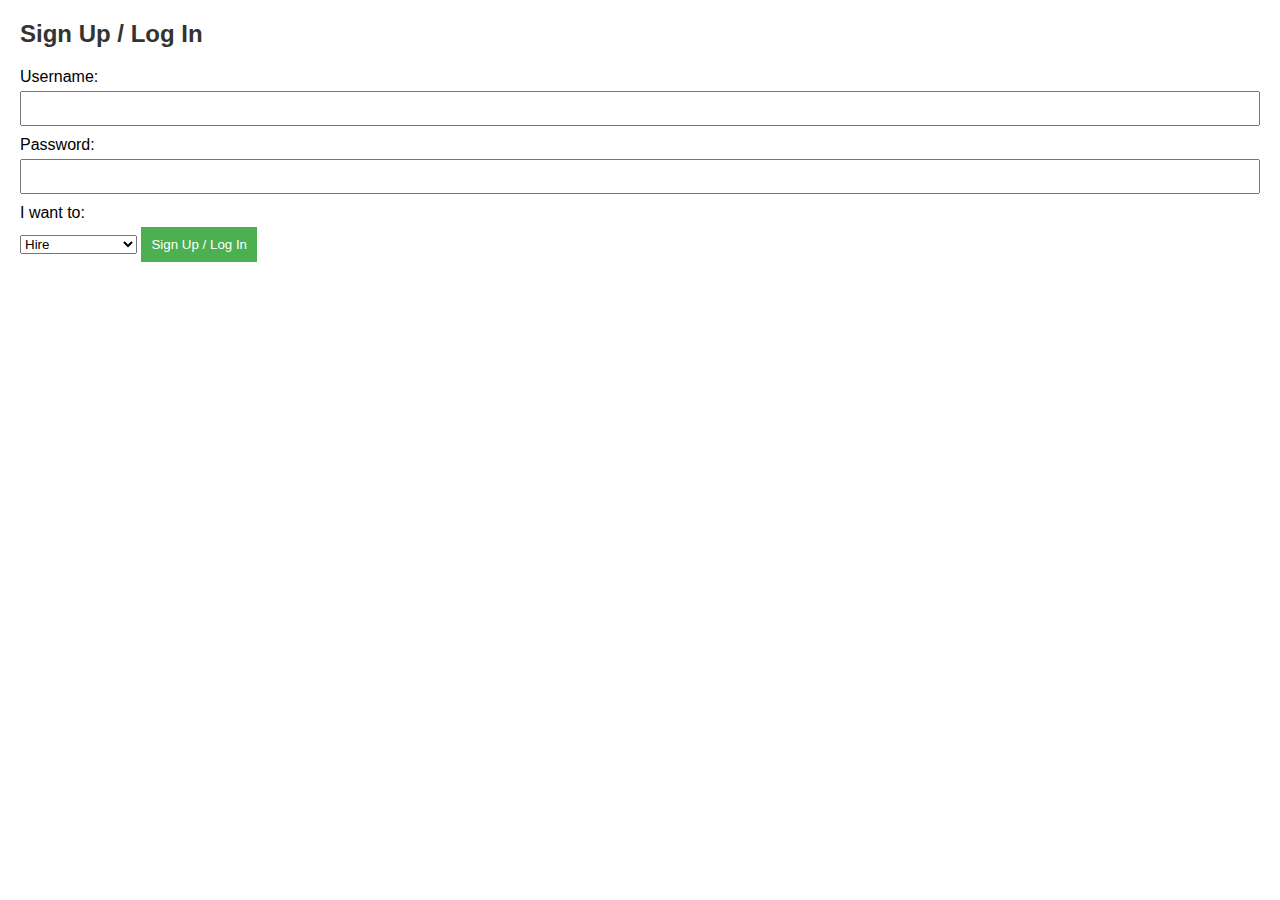
<file: Test_Files/index.html>
<!DOCTYPE html>
<html lang="en">

<head>
    <meta charset="UTF-8">
    <meta name="viewport" content="width=device-width, initial-scale=1.0">
    <title>Cinema Job Platform</title>
    <style>
        body {
            font-family: Arial, sans-serif;
            margin: 20px;
        }

        h2 {
            color: #333;
        }

        label {
            display: block;
            margin-bottom: 5px;
        }

        input {
            width: 100%;
            padding: 8px;
            margin-bottom: 10px;
            box-sizing: border-box;
        }

        button {
            background-color: #4caf50;
            color: #fff;
            padding: 10px;
            border: none;
            cursor: pointer;
        }
    </style>
</head>

<body>

    <h2>Sign Up / Log In</h2>
    <form id="authForm">
        <label for="username">Username:</label>
        <input type="text" id="username" name="username" required>

        <label for="password">Password:</label>
        <input type="password" id="password" name="password" required>

        <label for="userType">I want to:</label>
        <select id="userType" name="userType" required>
            <option value="hire">Hire</option>
            <option value="freelancer">Be a Freelancer</option>
        </select>

        <button type="button" onclick="authenticateUser()">Sign Up / Log In</button>
    </form>

    <script>
        function authenticateUser() {
            // Simulate authentication logic here (e.g., check credentials)
            const username = document.getElementById('username').value;
            const password = document.getElementById('password').value;
            const userType = document.getElementById('userType').value;

            // Redirect to respective portals based on user type
            if (userType === 'hire') {
                window.location.href = 'producer-portal.html';
            } else {
                window.location.href = 'freelancer-portal.html';
            }
        }
    </script>

</body>

</html>
</file>
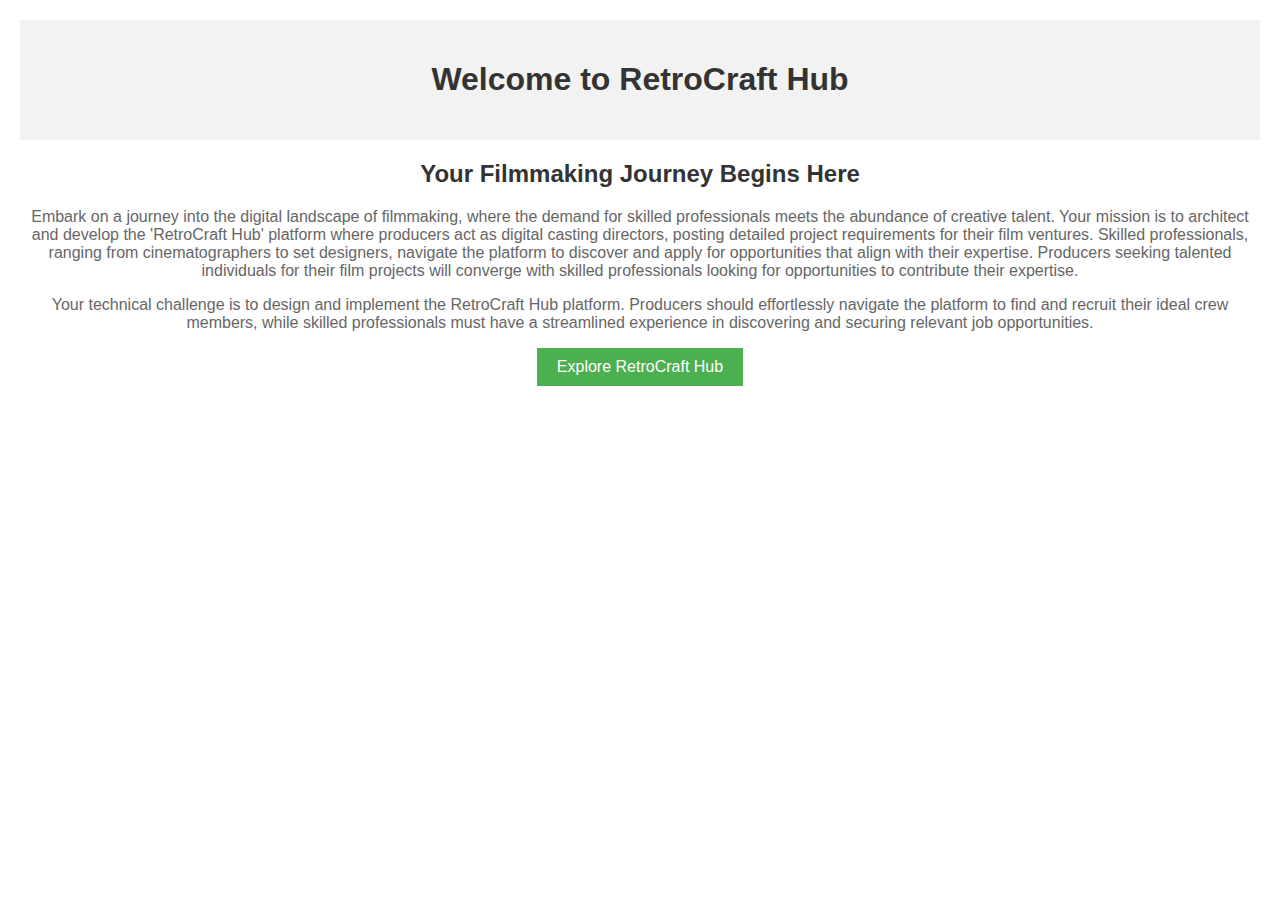
<file: Test_Files/first-page.html>
<!DOCTYPE html>
<html lang="en">

<head>
    <meta charset="UTF-8">
    <meta name="viewport" content="width=device-width, initial-scale=1.0">
    <title>RetroCraft Hub - Your Filmmaking Journey Begins</title>
    <style>
        body {
            font-family: Arial, sans-serif;
            margin: 20px;
            text-align: center;
        }

        header {
            padding: 20px;
            background-color: #f2f2f2;
        }

        h1, h2 {
            color: #333;
        }

        p {
            color: #666;
        }

        button {
            background-color: #4caf50;
            color: #fff;
            padding: 10px 20px;
            font-size: 16px;
            border: none;
            cursor: pointer;
        }
    </style>
</head>

<body>

    <header>
        <h1>Welcome to RetroCraft Hub</h1>
    </header>

    <section>
        <h2>Your Filmmaking Journey Begins Here</h2>
        <p>Embark on a journey into the digital landscape of filmmaking, where the demand
            for skilled professionals meets the abundance of creative talent. Your mission is to
            architect and develop the 'RetroCraft Hub' platform where producers act as digital
            casting directors, posting detailed project requirements for their film ventures.
            Skilled professionals, ranging from cinematographers to set designers, navigate
            the platform to discover and apply for opportunities that align with their expertise.
            Producers seeking talented individuals for their film projects will converge with
            skilled professionals looking for opportunities to contribute their expertise.</p>

        <p>Your technical challenge is to design and implement the RetroCraft Hub platform.
            Producers should effortlessly navigate the platform to find and recruit their ideal
            crew members, while skilled professionals must have a streamlined experience in
            discovering and securing relevant job opportunities.</p>

        <button>Explore RetroCraft Hub</button>
    </section>

</body>

</html>
</file>
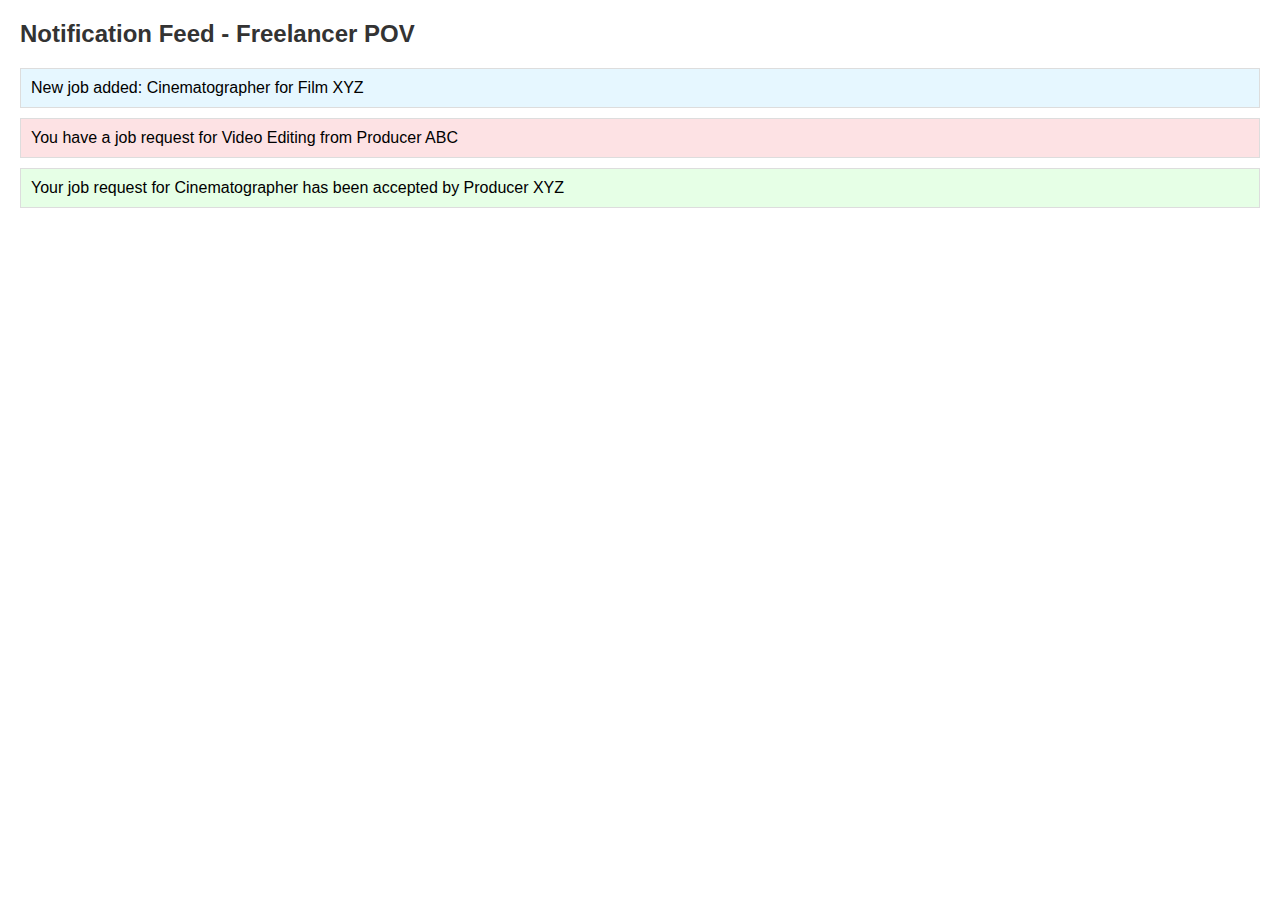
<file: Test_Files/free-noti.html>
<!DOCTYPE html>
<html lang="en">

<head>
    <meta charset="UTF-8">
    <meta name="viewport" content="width=device-width, initial-scale=1.0">
    <title>Notification Feed - Freelancer POV</title>
    <style>
        body {
            font-family: Arial, sans-serif;
            margin: 20px;
        }

        h2 {
            color: #333;
        }

        ul {
            list-style-type: none;
            padding: 0;
        }

        li {
            border: 1px solid #ddd;
            padding: 10px;
            margin-bottom: 10px;
        }
    </style>
</head>

<body>

    <h2>Notification Feed - Freelancer POV</h2>
    <ul id="notificationFeed">
        <!-- Notifications will be dynamically added here -->
    </ul>

    <script>
        // Simulated data (replace with real data from backend)
        const notifications = [
            { type: 'update', message: 'New job added: Cinematographer for Film XYZ' },
            { type: 'request', message: 'You have a job request for Video Editing from Producer ABC' },
            { type: 'accept', message: 'Your job request for Cinematographer has been accepted by Producer XYZ' }
            // Add more notifications as needed
        ];

        // Function to simulate updating the notification feed
        function updateNotificationFeed() {
            const notificationFeed = document.getElementById('notificationFeed');
            notificationFeed.innerHTML = '';

            notifications.forEach(notification => {
                const listItem = document.createElement('li');
                listItem.textContent = notification.message;
                listItem.style.backgroundColor = getNotificationColor(notification.type);
                notificationFeed.appendChild(listItem);
            });
        }

        // Simulated function to get background color based on notification type
        function getNotificationColor(type) {
            switch (type) {
                case 'update':
                    return '#e6f7ff'; // Light blue for updates
                case 'request':
                    return '#fde2e4'; // Light red for requests
                case 'accept':
                    return '#e6ffe6'; // Light green for accepted requests
                default:
                    return '#fff'; // Default white
            }
        }

        // Call the function to initially load the notification feed
        updateNotificationFeed();
    </script>

</body>

</html>
</file>
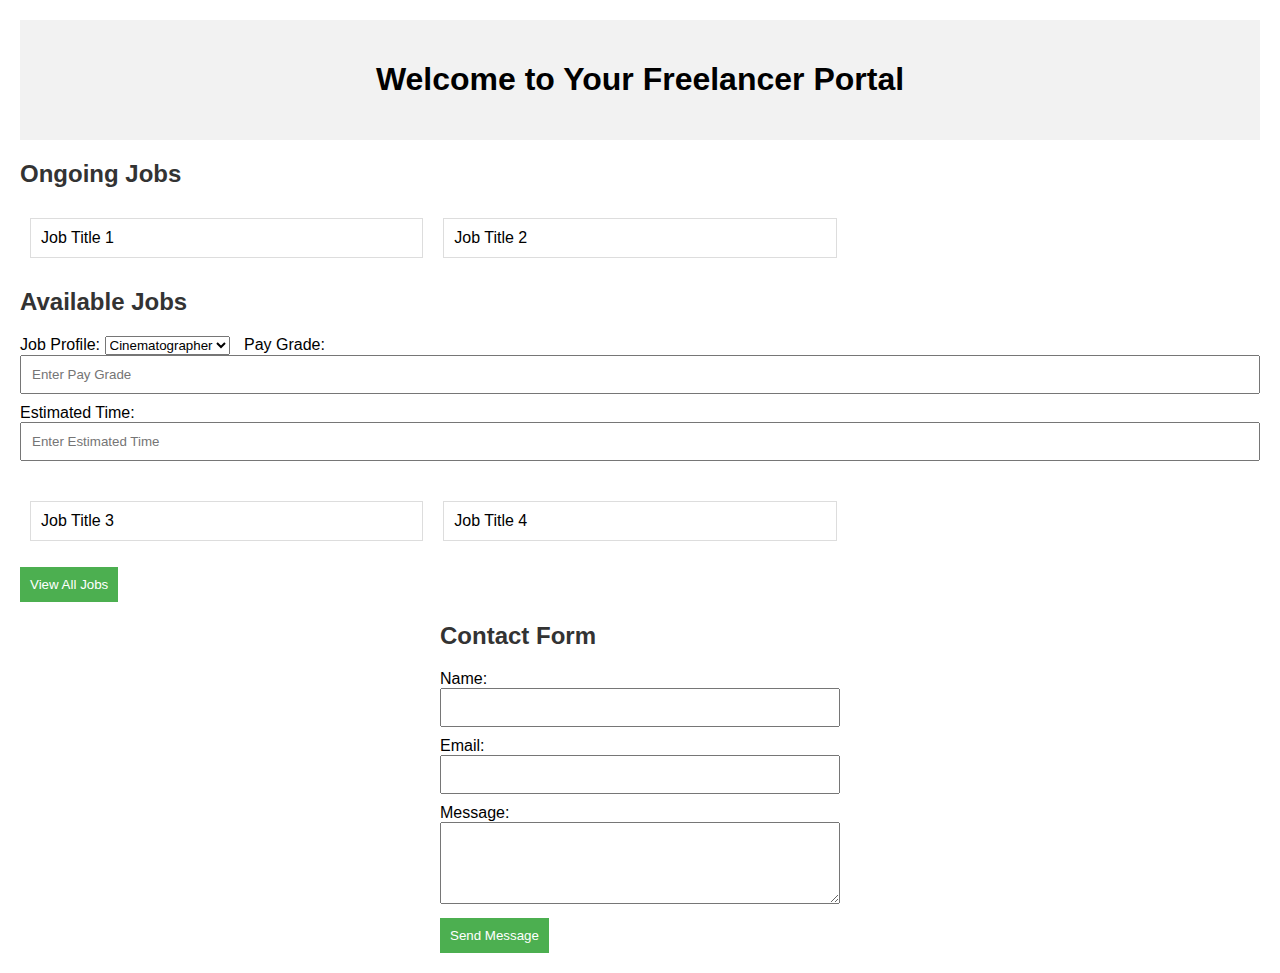
<file: Test_Files/freelancer-pov-test-2.html>
<!DOCTYPE html>
<html lang="en">

<head>
    <meta charset="UTF-8">
    <meta name="viewport" content="width=device-width, initial-scale=1.0">
    <title>Freelancer Portal - Cinema Industry</title>
    <style>
        body {
            font-family: Arial, sans-serif;
            margin: 20px;
        }

        header {
            text-align: center;
            padding: 20px;
            background-color: #f2f2f2;
        }

        section {
            margin-bottom: 20px;
        }

        h2 {
            color: #333;
        }

        ul {
            list-style-type: none;
            padding: 0;
        }

        li {
            margin-bottom: 10px;
        }

        .job-list {
            display: flex;
            flex-wrap: wrap;
        }

        .job-card {
            border: 1px solid #ddd;
            padding: 10px;
            margin: 10px;
            width: calc(33.33% - 20px);
            box-sizing: border-box;
        }

        .job-filters {
            margin-bottom: 20px;
        }

        select,
        input {
            margin-right: 10px;
        }

        .contact-form {
            max-width: 400px;
            margin: 0 auto;
        }

        input,
        textarea {
            width: 100%;
            padding: 10px;
            margin-bottom: 10px;
            box-sizing: border-box;
        }

        button {
            background-color: #4caf50;
            color: #fff;
            padding: 10px;
            border: none;
            cursor: pointer;
        }
    </style>
</head>

<body>

    <header>
        <h1>Welcome to Your Freelancer Portal</h1>
    </header>

    <section id="ongoing-jobs">
        <h2>Ongoing Jobs</h2>
        <ul class="job-list">
            <li class="job-card">Job Title 1</li>
            <li class="job-card">Job Title 2</li>
            <!-- Add more ongoing jobs as needed -->
        </ul>
    </section>

    <section id="available-jobs">
        <h2>Available Jobs</h2>

        <div class="job-filters">
            <label for="job-profile">Job Profile:</label>
            <select id="job-profile">
                <option value="cinematographer">Cinematographer</option>
                <option value="editor">Editor</option>
                <!-- Add more job profiles as needed -->
            </select>

            <label for="paygrade">Pay Grade:</label>
            <input type="text" id="paygrade" placeholder="Enter Pay Grade">

            <label for="estimated-time">Estimated Time:</label>
            <input type="text" id="estimated-time" placeholder="Enter Estimated Time">
        </div>

        <ul class="job-list">
            <li class="job-card">Job Title 3</li>
            <li class="job-card">Job Title 4</li>
            <!-- Add more available jobs as needed -->
        </ul>

        <button onclick="location.href='job-page.html'">View All Jobs</button>
    </section>

    <section id="contact-form" class="contact-form">
        <h2>Contact Form</h2>
        <form>
            <label for="name">Name:</label>
            <input type="text" id="name" name="name" required>

            <label for="email">Email:</label>
            <input type="email" id="email" name="email" required>

            <label for="message">Message:</label>
            <textarea id="message" name="message" rows="4" required></textarea>

            <button type="submit">Send Message</button>
        </form>
    </section>

</body>

</html>
</file>
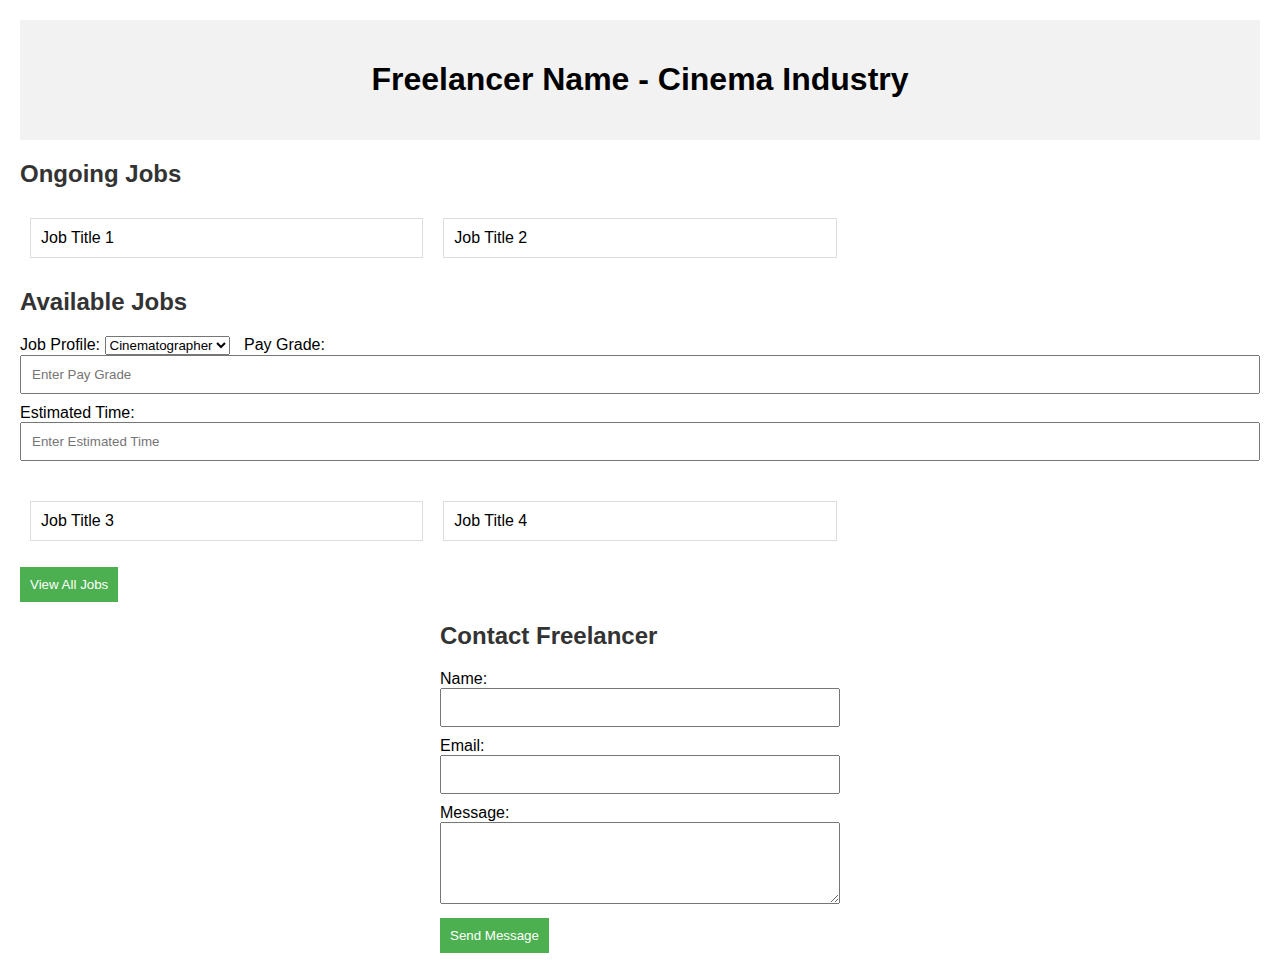
<file: Test_Files/freelancer-pov-test.html>
<!DOCTYPE html>
<html lang="en">

<head>
    <meta charset="UTF-8">
    <meta name="viewport" content="width=device-width, initial-scale=1.0">
    <title>Freelancer Portfolio - Cinema Industry</title>
    <style>
        body {
            font-family: Arial, sans-serif;
            margin: 20px;
        }

        header {
            text-align: center;
            padding: 20px;
            background-color: #f2f2f2;
        }

        section {
            margin-bottom: 20px;
        }

        h2 {
            color: #333;
        }

        ul {
            list-style-type: none;
            padding: 0;
        }

        li {
            margin-bottom: 10px;
        }

        .job-list {
            display: flex;
            flex-wrap: wrap;
        }

        .job-card {
            border: 1px solid #ddd;
            padding: 10px;
            margin: 10px;
            width: calc(33.33% - 20px);
            box-sizing: border-box;
        }

        .job-filters {
            margin-bottom: 20px;
        }

        select,
        input {
            margin-right: 10px;
        }

        .contact-form {
            max-width: 400px;
            margin: 0 auto;
        }

        input,
        textarea {
            width: 100%;
            padding: 10px;
            margin-bottom: 10px;
            box-sizing: border-box;
        }

        button {
            background-color: #4caf50;
            color: #fff;
            padding: 10px;
            border: none;
            cursor: pointer;
        }
    </style>
</head>

<body>

    <header>
        <h1>Freelancer Name - Cinema Industry</h1>
    </header>

    <section id="ongoing-jobs">
        <h2>Ongoing Jobs</h2>
        <ul class="job-list">
            <li class="job-card">Job Title 1</li>
            <li class="job-card">Job Title 2</li>
            <!-- Add more ongoing jobs as needed -->
        </ul>
    </section>

    <section id="available-jobs">
        <h2>Available Jobs</h2>

        <div class="job-filters">
            <label for="job-profile">Job Profile:</label>
            <select id="job-profile">
                <option value="cinematographer">Cinematographer</option>
                <option value="editor">Editor</option>
                <!-- Add more job profiles as needed -->
            </select>

            <label for="paygrade">Pay Grade:</label>
            <input type="text" id="paygrade" placeholder="Enter Pay Grade">

            <label for="estimated-time">Estimated Time:</label>
            <input type="text" id="estimated-time" placeholder="Enter Estimated Time">
        </div>

        <ul class="job-list">
            <li class="job-card">Job Title 3</li>
            <li class="job-card">Job Title 4</li>
            <!-- Add more available jobs as needed -->
        </ul>

        <button onclick="location.href='job-page.html'">View All Jobs</button>
    </section>

    <section id="contact-form" class="contact-form">
        <h2>Contact Freelancer</h2>
        <form>
            <label for="name">Name:</label>
            <input type="text" id="name" name="name" required>

            <label for="email">Email:</label>
            <input type="email" id="email" name="email" required>

            <label for="message">Message:</label>
            <textarea id="message" name="message" rows="4" required></textarea>

            <button type="submit">Send Message</button>
        </form>
    </section>

</body>

</html>
</file>
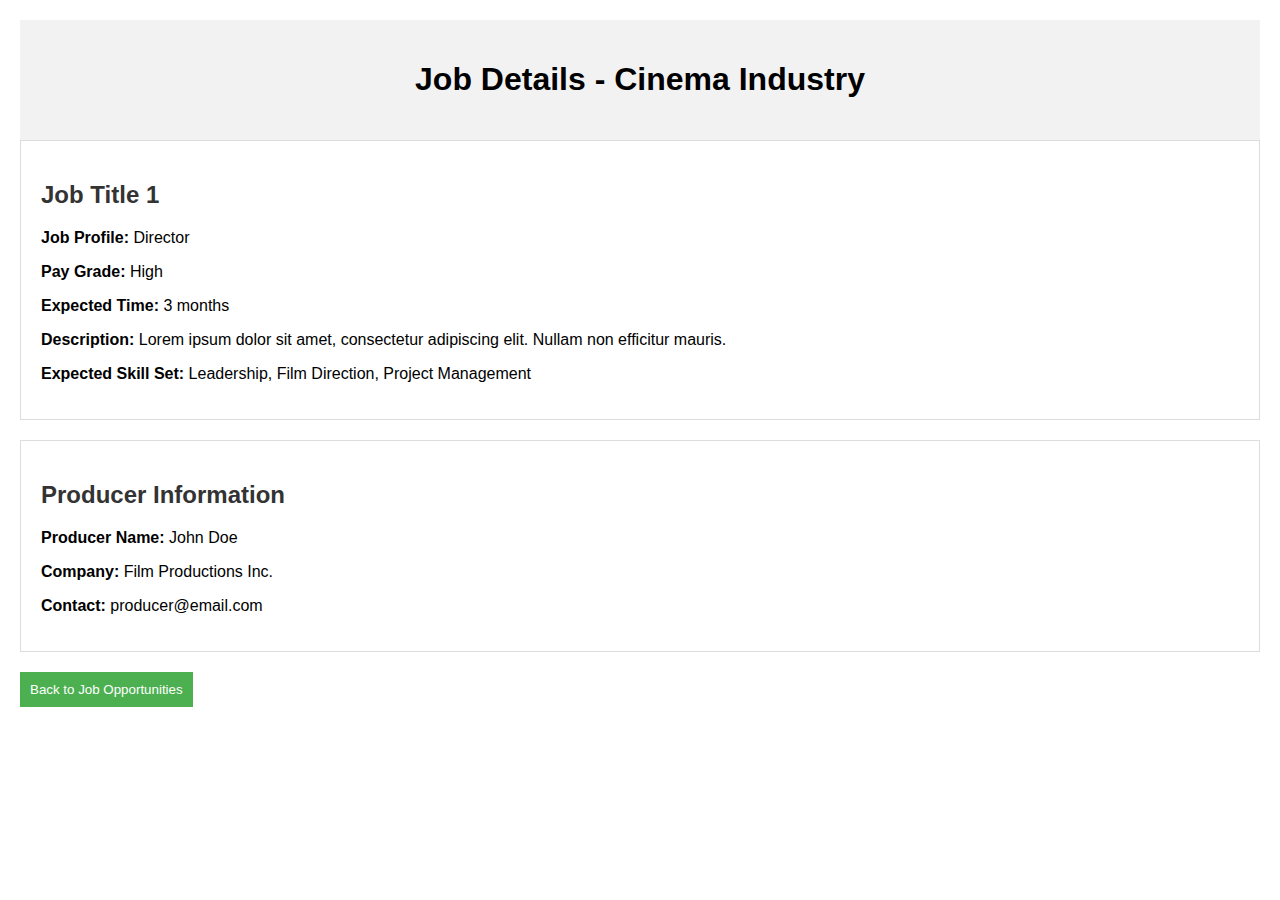
<file: Test_Files/job-page.html>
<!DOCTYPE html>
<html lang="en">

<head>
    <meta charset="UTF-8">
    <meta name="viewport" content="width=device-width, initial-scale=1.0">
    <title>Job Details - Cinema Industry</title>
    <style>
        body {
            font-family: Arial, sans-serif;
            margin: 20px;
        }

        header {
            text-align: center;
            padding: 20px;
            background-color: #f2f2f2;
        }

        section {
            margin-bottom: 20px;
        }

        h2 {
            color: #333;
        }

        .job-details {
            border: 1px solid #ddd;
            padding: 20px;
            margin-bottom: 20px;
        }

        .producer-details {
            border: 1px solid #ddd;
            padding: 20px;
            margin-bottom: 20px;
        }

        .back-button {
            background-color: #4caf50;
            color: #fff;
            padding: 10px;
            border: none;
            cursor: pointer;
        }
    </style>
</head>

<body>

    <header>
        <h1>Job Details - Cinema Industry</h1>
    </header>

    <section class="job-details">
        <h2>Job Title 1</h2>
        <p><strong>Job Profile:</strong> Director</p>
        <p><strong>Pay Grade:</strong> High</p>
        <p><strong>Expected Time:</strong> 3 months</p>
        <p><strong>Description:</strong> Lorem ipsum dolor sit amet, consectetur adipiscing elit. Nullam non efficitur mauris.</p>
        <p><strong>Expected Skill Set:</strong> Leadership, Film Direction, Project Management</p>
    </section>

    <section class="producer-details">
        <h2>Producer Information</h2>
        <p><strong>Producer Name:</strong> John Doe</p>
        <p><strong>Company:</strong> Film Productions Inc.</p>
        <p><strong>Contact:</strong> producer@email.com</p>
    </section>

    <button class="back-button" onclick="goBack()">Back to Job Opportunities</button>

    <script>
        function goBack() {
            window.history.back();
        }
    </script>

</body>

</html>
</file>
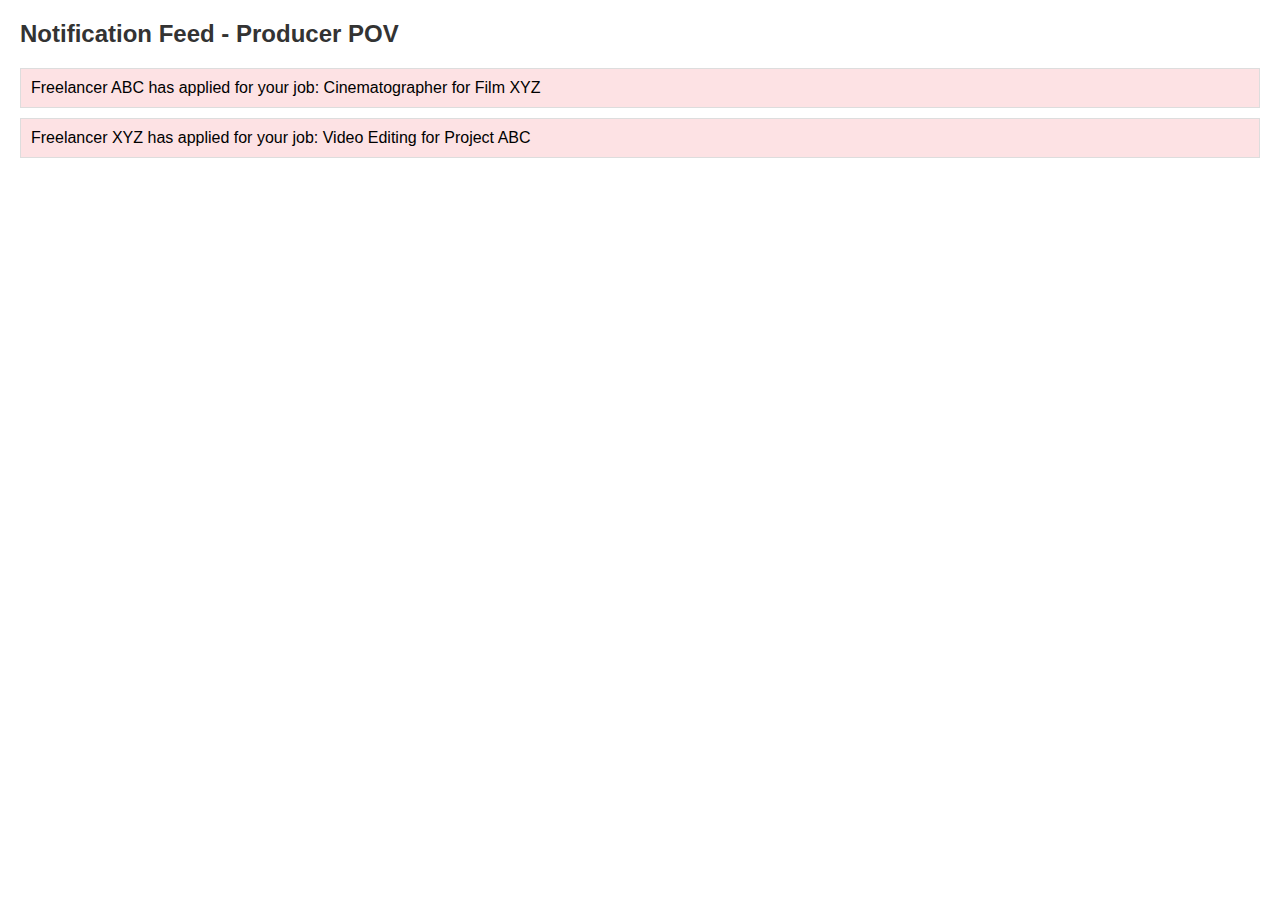
<file: Test_Files/producer-noti.html>
<!DOCTYPE html>
<html lang="en">

<head>
    <meta charset="UTF-8">
    <meta name="viewport" content="width=device-width, initial-scale=1.0">
    <title>Notification Feed - Producer POV</title>
    <style>
        body {
            font-family: Arial, sans-serif;
            margin: 20px;
        }

        h2 {
            color: #333;
        }

        ul {
            list-style-type: none;
            padding: 0;
        }

        li {
            border: 1px solid #ddd;
            padding: 10px;
            margin-bottom: 10px;
        }
    </style>
</head>

<body>

    <h2>Notification Feed - Producer POV</h2>
    <ul id="notificationFeed">
        <!-- Notifications will be dynamically added here -->
    </ul>

    <script>
        // Simulated data (replace with real data from backend)
        const notifications = [
            { type: 'application', message: 'Freelancer ABC has applied for your job: Cinematographer for Film XYZ' },
            { type: 'application', message: 'Freelancer XYZ has applied for your job: Video Editing for Project ABC' },
            // Add more notifications as needed
        ];

        // Function to simulate updating the notification feed
        function updateNotificationFeed() {
            const notificationFeed = document.getElementById('notificationFeed');
            notificationFeed.innerHTML = '';

            notifications.forEach(notification => {
                const listItem = document.createElement('li');
                listItem.textContent = notification.message;
                listItem.style.backgroundColor = getNotificationColor(notification.type);
                notificationFeed.appendChild(listItem);
            });
        }

        // Simulated function to get background color based on notification type
        function getNotificationColor(type) {
            switch (type) {
                case 'application':
                    return '#fde2e4'; // Light red for application requests
                default:
                    return '#fff'; // Default white
            }
        }

        // Call the function to initially load the notification feed
        updateNotificationFeed();
    </script>

</body>

</html>
</file>
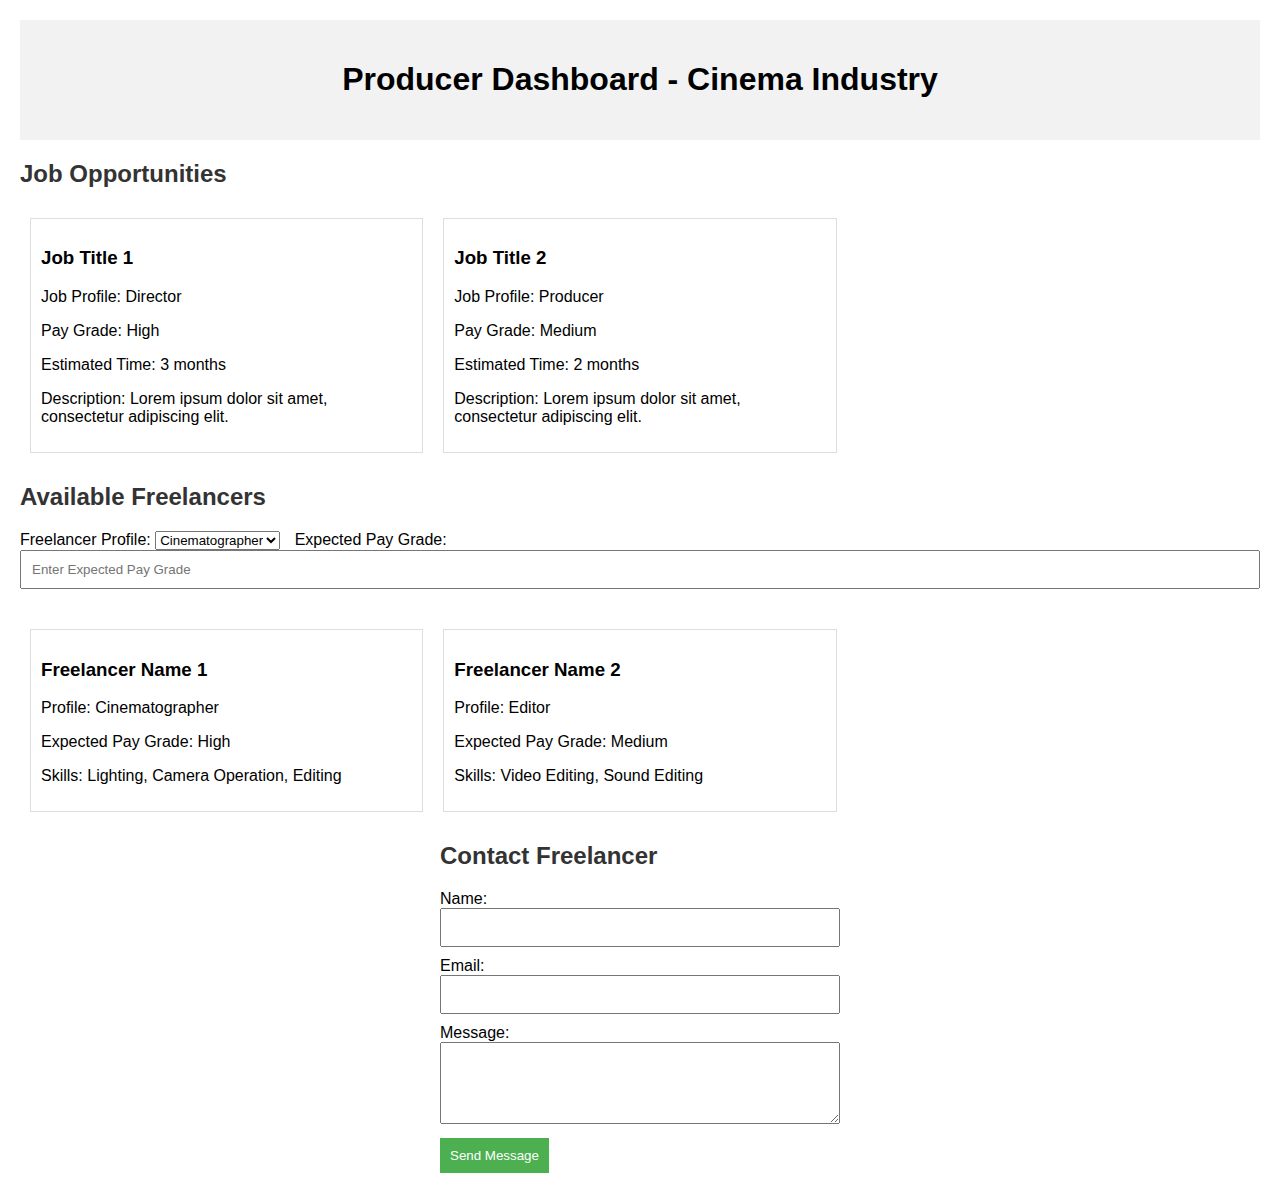
<file: Test_Files/producer-pov-test.html>
<!DOCTYPE html>
<html lang="en">

<head>
    <meta charset="UTF-8">
    <meta name="viewport" content="width=device-width, initial-scale=1.0">
    <title>Producer Dashboard - Cinema Industry</title>
    <style>
        body {
            font-family: Arial, sans-serif;
            margin: 20px;
        }

        header {
            text-align: center;
            padding: 20px;
            background-color: #f2f2f2;
        }

        section {
            margin-bottom: 20px;
        }

        h2 {
            color: #333;
        }

        .job-list,
        .freelancer-list {
            display: flex;
            flex-wrap: wrap;
        }

        .job-card,
        .freelancer-card {
            border: 1px solid #ddd;
            padding: 10px;
            margin: 10px;
            width: calc(33.33% - 20px);
            box-sizing: border-box;
        }

        .job-filters,
        .freelancer-filters {
            margin-bottom: 20px;
        }

        select,
        input {
            margin-right: 10px;
        }

        .contact-form {
            max-width: 400px;
            margin: 0 auto;
        }

        input,
        textarea {
            width: 100%;
            padding: 10px;
            margin-bottom: 10px;
            box-sizing: border-box;
        }

        button {
            background-color: #4caf50;
            color: #fff;
            padding: 10px;
            border: none;
            cursor: pointer;
        }
    </style>
</head>

<body>

    <header>
        <h1>Producer Dashboard - Cinema Industry</h1>
    </header>

    <section id="job-opportunities">
        <h2>Job Opportunities</h2>
        <div class="job-list">
            <div class="job-card">
                <h3>Job Title 1</h3>
                <p>Job Profile: Director</p>
                <p>Pay Grade: High</p>
                <p>Estimated Time: 3 months</p>
                <p>Description: Lorem ipsum dolor sit amet, consectetur adipiscing elit.</p>
            </div>
            <div class="job-card">
                <h3>Job Title 2</h3>
                <p>Job Profile: Producer</p>
                <p>Pay Grade: Medium</p>
                <p>Estimated Time: 2 months</p>
                <p>Description: Lorem ipsum dolor sit amet, consectetur adipiscing elit.</p>
            </div>
            <!-- Add more job opportunities as needed -->
        </div>
    </section>

    <section id="freelancer-profiles">
        <h2>Available Freelancers</h2>

        <div class="freelancer-filters">
            <label for="freelancer-profile">Freelancer Profile:</label>
            <select id="freelancer-profile">
                <option value="cinematographer">Cinematographer</option>
                <option value="editor">Editor</option>
                <!-- Add more freelancer profiles as needed -->
            </select>

            <label for="expected-paygrade">Expected Pay Grade:</label>
            <input type="text" id="expected-paygrade" placeholder="Enter Expected Pay Grade">
        </div>

        <div class="freelancer-list">
            <div class="freelancer-card">
                <h3>Freelancer Name 1</h3>
                <p>Profile: Cinematographer</p>
                <p>Expected Pay Grade: High</p>
                <p>Skills: Lighting, Camera Operation, Editing</p>
                <!-- Add more freelancer details as needed -->
            </div>
            <div class="freelancer-card">
                <h3>Freelancer Name 2</h3>
                <p>Profile: Editor</p>
                <p>Expected Pay Grade: Medium</p>
                <p>Skills: Video Editing, Sound Editing</p>
                <!-- Add more freelancer details as needed -->
            </div>
        </div>
    </section>

    <section id="contact-form" class="contact-form">
        <h2>Contact Freelancer</h2>
        <form>
            <label for="name">Name:</label>
            <input type="text" id="name" name="name" required>

            <label for="email">Email:</label>
            <input type="email" id="email" name="email" required>

            <label for="message">Message:</label>
            <textarea id="message" name="message" rows="4" required></textarea>

            <button type="submit">Send Message</button>
        </form>
    </section>

</body>

</html>
</file>
